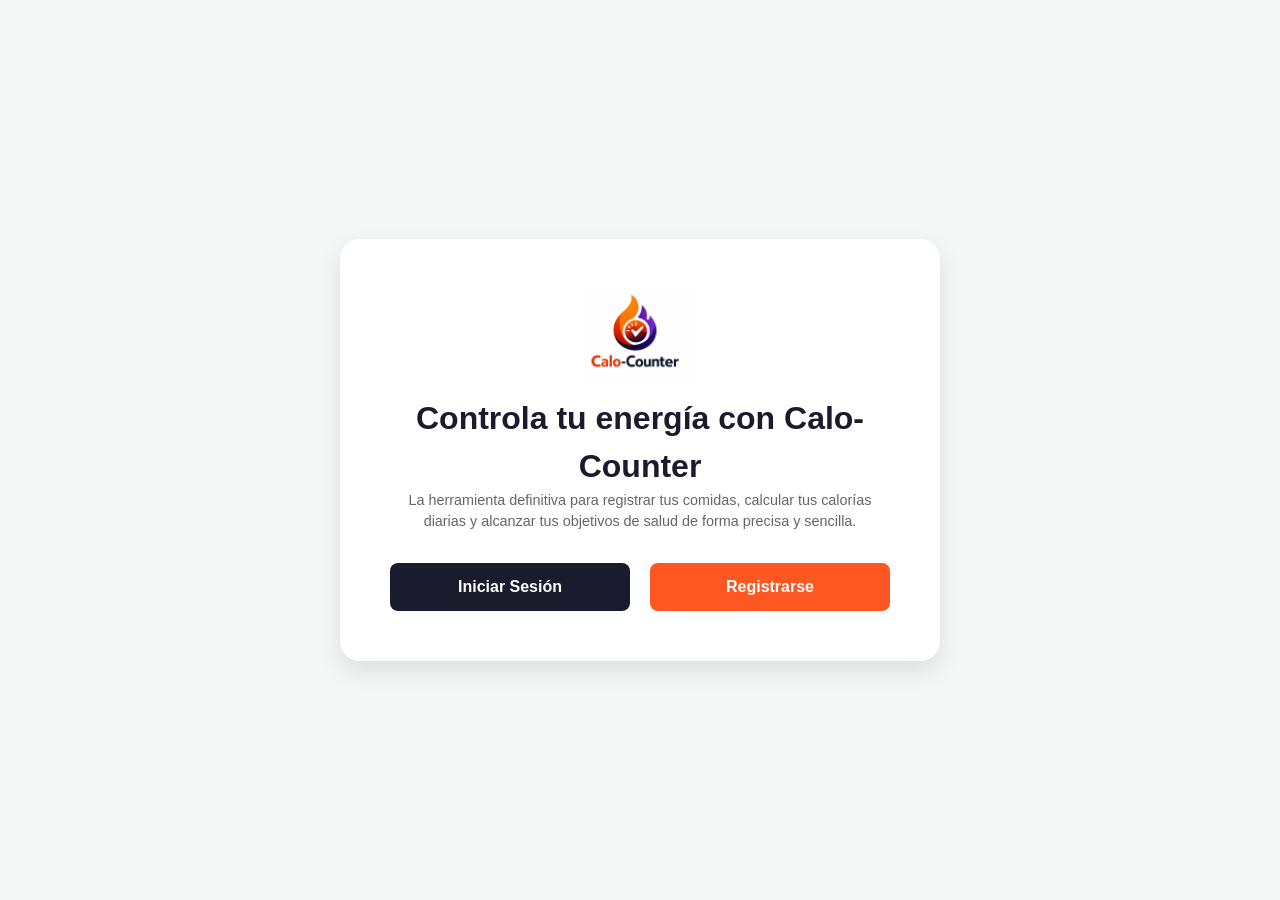
<file: calo-counter/landing/index.html>
<!DOCTYPE html>
<html lang="es">
<head>
    <meta charset="UTF-8">
    <meta name="viewport" content="width=device-width, initial-scale=1.0">
    <title>Bienvenido a Calo-Counter</title>
    <link rel="stylesheet" href="style.css">
</head>
<body>
<div class="pagina-centrada">
    <div class="seccion-inicio">
        <img src="logo.png" alt="Logo" style="width: 120px;">
        <h1 style="color: #1A1C2E;">Controla tu energía con Calo-Counter</h1>
        <p>La herramienta definitiva para registrar tus comidas, calcular tus calorías diarias y alcanzar tus objetivos de salud de forma precisa y sencilla.</p>
        
        <div class="botones-grupo">
            <a href="login.html" class="secundario">Iniciar Sesión</a>
            <a href="registrarse.html" class="principal-link">Registrarse</a>
        </div>
    </div>
</div>
</body>
</html>
</file>
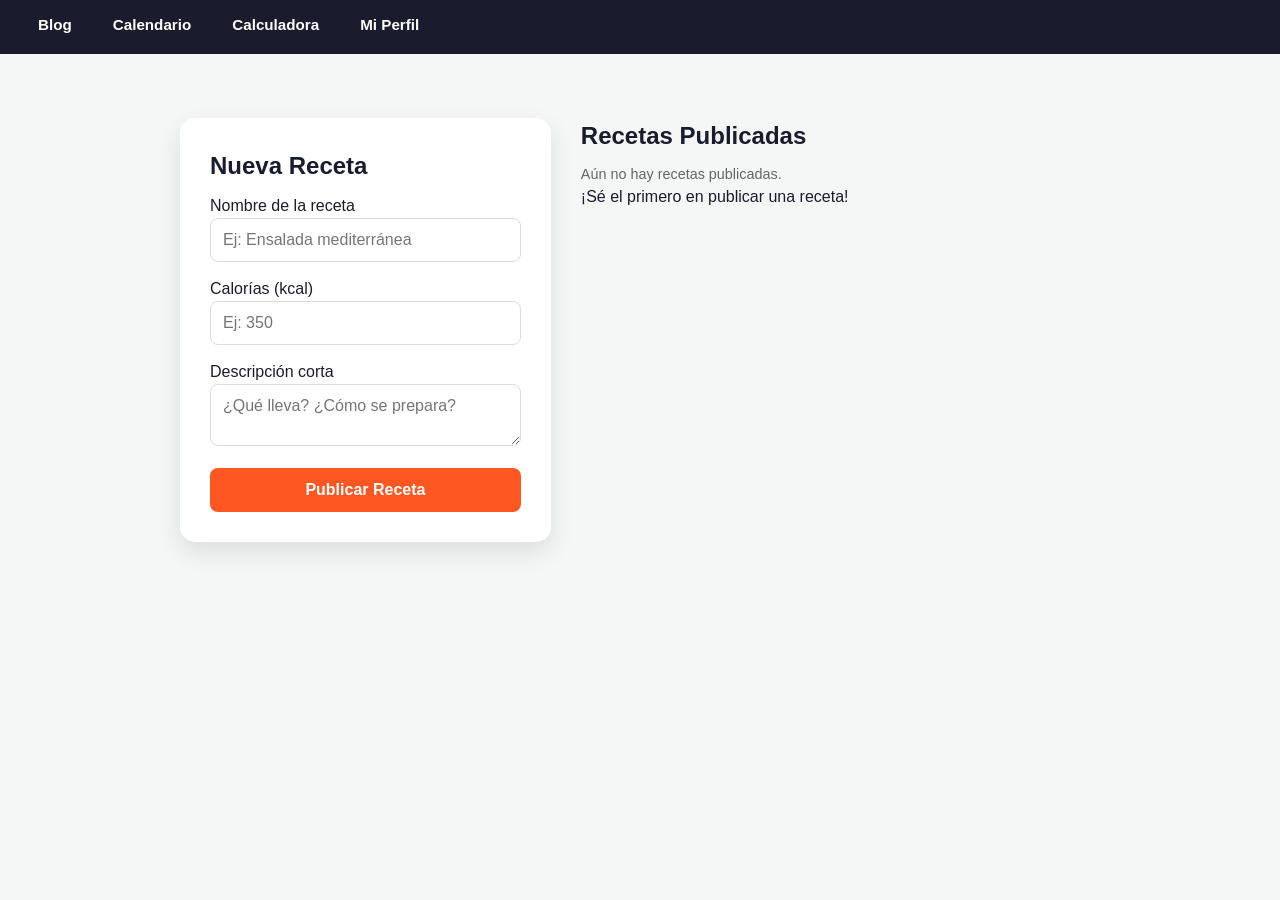
<file: calo-counter/landing/blog.html>
<!DOCTYPE html>
<html lang="es">
<head>
    <meta charset="UTF-8">
    <meta name="viewport" content="width=device-width, initial-scale=1.0">
    <title>Blog de Recetas - Calo-Counter</title>
    <link rel="stylesheet" href="style.css">
</head>
<body>
    <nav class="menu-navegacion">
        <ul class="lista-menu">
            <li><a href="blog.html"        class="enlace-menu">Blog</a></li>
            <li><a href="calendario.html" class="enlace-menu">Calendario</a></li>
            <li><a href="aplicativo.html" class="enlace-menu">Calculadora</a></li>
            <li><a href="perfil.html"     class="enlace-menu">Mi Perfil</a></li>
        </ul>
    </nav>

    <div class="layout-principal">

        <div class="tarjeta">
            <h2>Nueva Receta</h2>

            <form id="formNuevaReceta" class="formulario-receta">

                <label for="inputNombre">Nombre de la receta</label>
                <input
                    type="text"
                    id="inputNombre"
                    placeholder="Ej: Ensalada mediterránea"
                    required
                >

                <label for="inputCalorias">Calorías (kcal)</label>
                <input
                    type="number"
                    id="inputCalorias"
                    placeholder="Ej: 350"
                    min="1"
                    required
                >

                <label for="inputDescripcion">Descripción corta</label>
                <textarea
                    id="inputDescripcion"
                    placeholder="¿Qué lleva? ¿Cómo se prepara?"
                    required
                ></textarea>

                <button type="submit" class="boton-principal">
                    Publicar Receta
                </button>

            </form>
        </div>

        <div class="zona-recetas">
            <h2>Recetas Publicadas</h2>

            <p class="contador-recetas" id="contadorTexto">
                Cargando recetas...
            </p>

            <div id="listaRecetas"></div>
        </div>

    </div>

    <script>
        var listaRecetas = [];

        function cargarRecetasDeStorage() {
            var datosGuardados = localStorage.getItem('recetasBlog');
            if (datosGuardados) {
                listaRecetas = JSON.parse(datosGuardados);
            } else {
                listaRecetas = [];
            }
        }

        function guardarRecetasEnStorage() {
            localStorage.setItem('recetasBlog', JSON.stringify(listaRecetas));
        }

        function actualizarContador() {
            var contadorTexto = document.getElementById('contadorTexto');
            var total = listaRecetas.length;

            if (total === 0) {
                contadorTexto.innerHTML = 'Aún no hay recetas publicadas.';
            } else if (total === 1) {
                contadorTexto.innerHTML = '<strong>1</strong> receta publicada';
            } else {
                contadorTexto.innerHTML = '<strong>' + total + '</strong> recetas publicadas';
            }
        }

        function mostrarRecetas() {
            var contenedor = document.getElementById('listaRecetas');
            contenedor.innerHTML = '';

            if (listaRecetas.length === 0) {
                contenedor.innerHTML = `
                    <div class="mensaje-vacio">
                        <span></span>
                        ¡Sé el primero en publicar una receta!
                    </div>
                `;
                actualizarContador();
                return;
            }

            listaRecetas.forEach(function(receta, i) {
                var tarjeta = document.createElement('div');
                tarjeta.classList.add('tarjeta-receta');

                tarjeta.innerHTML = `
                    <div class="receta-cabecera">
                        <span class="receta-nombre">${receta.nombre}</span>
                        <span class="badge-calorias">${receta.calorias} kcal</span>
                    </div>
                    <p class="receta-descripcion">${receta.descripcion}</p>
                    <button class="boton-eliminar" onclick="eliminarReceta(${i})">
                        Eliminar
                    </button>
                `;

                contenedor.appendChild(tarjeta);
            });

            actualizarContador();
        }

        function eliminarReceta(indice) {
            var confirmar = confirm('¿Seguro que quieres eliminar esta receta?');

            if (confirmar) {
                listaRecetas.splice(indice, 1);
                guardarRecetasEnStorage();
                mostrarRecetas();
            }
        }

        document.getElementById('formNuevaReceta').addEventListener('submit', function(e) {
            e.preventDefault();

            var nombre      = document.getElementById('inputNombre').value.trim();
            var calorias    = document.getElementById('inputCalorias').value;
            var descripcion = document.getElementById('inputDescripcion').value.trim();

            var nuevaReceta = {
                nombre:      nombre,
                calorias:    parseInt(calorias),
                descripcion: descripcion
            };

            listaRecetas.unshift(nuevaReceta);
            guardarRecetasEnStorage();
            mostrarRecetas();
            document.getElementById('formNuevaReceta').reset();
        });

        cargarRecetasDeStorage();
        mostrarRecetas();
    </script>

</body>
</html>
</file>
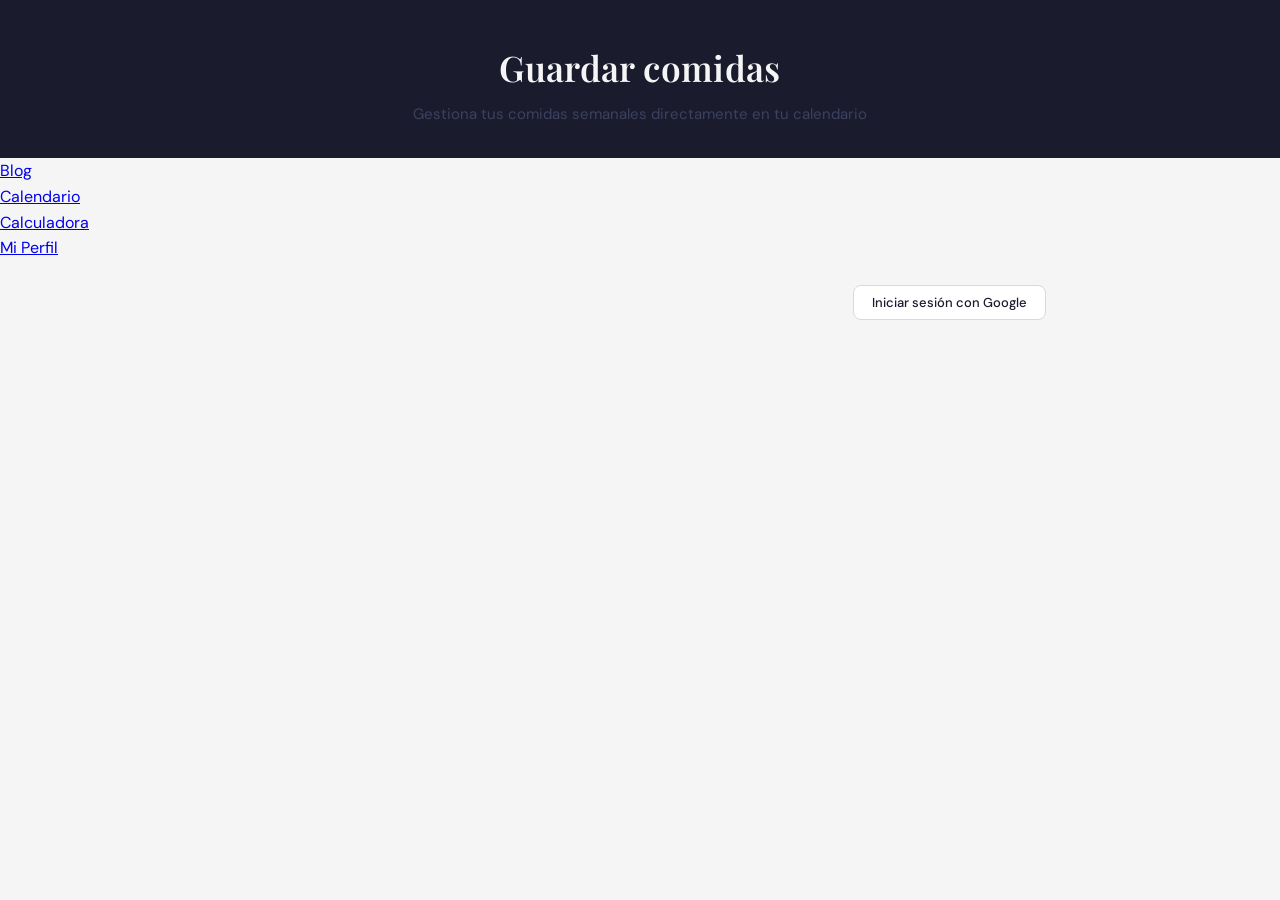
<file: calo-counter/landing/calendario.html>
<!DOCTYPE html>
<html lang="es">
<head>
    <meta charset="UTF-8">
    <meta name="viewport" content="width=device-width, initial-scale=1.0">
    <title>Guardar comidas en google calendar</title>
    <link rel="stylesheet" href="EstiloCalendario.css">
</head>
<body>

  <header class="page-header">
    <h1>Guardar comidas</h1>
    <p>Gestiona tus comidas semanales directamente en tu calendario</p>
  </header>
    <nav class="menu-navegacion">
        <ul class="lista-menu">
            <li><a href="blog.html"        class="enlace-menu">Blog</a></li>
            <li><a href="calendario.html" class="enlace-menu">Calendario</a></li>
            <li><a href="aplicativo.html" class="enlace-menu">Calculadora</a></li>
            <li><a href="perfil.html"     class="enlace-menu">Mi Perfil</a></li>
        </ul>
    </nav>
  <div class="session-bar">
    <button id="btn-login" class="btn-session">Iniciar sesión con Google</button>
    <button id="btn-logout" class="btn-session logout" style="display:none;">Cerrar sesión</button>
  </div>

  <div id="calendar-content" style="display:none;">
    <p>Elige tu plato, día y turno — guardaremos en tu Google Calendar durante las próximas 4 semanas.</p>

    <div class="main-wrapper">

      <!-- Formulario -->
      <div class="card reserva-form-box">
        <h3>Nueva comida semanal</h3>

        <label for="reserva-plato">Plato</label>
        <select id="reserva-plato">
          <option value="">— Elige un plato —</option>
          <option value="Paella Valenciana">Paella Valenciana</option>
          <option value="Cocido Madrileño">Cocido Madrileño</option>
          <option value="Gazpacho Andaluz">Gazpacho Andaluz</option>
          <option value="Tortilla de Patatas">Tortilla de Patatas</option>
          <option value="Fabada Asturiana">Fabada Asturiana</option>
        </select>

        <label for="reserva-dia">Día de la semana</label>
        <select id="reserva-dia">
          <option value="">— Elige un día —</option>
          <option value="MO">Lunes</option>
          <option value="TU">Martes</option>
          <option value="WE">Miércoles</option>
          <option value="TH">Jueves</option>
          <option value="FR">Viernes</option>
          <option value="SA">Sábado</option>
          <option value="SU">Domingo</option>
        </select>

        <label for="reserva-turno">Turno</label>
        <select id="reserva-turno">
          <option value="">— Elige un turno —</option>
          <option value="desayuno">☕ Desayuno (8:00 - 10:00)</option>
          <option value="almuerzo">🥐 Almuerzo (10:30 - 12:00)</option>
          <option value="comida">🍽️ Comida (14:00 - 16:00)</option>
          <option value="merienda">🍰 Merienda (17:00 - 19:00)</option>
          <option value="cena">🌙 Cena (21:00 - 23:00)</option>
        </select>

        <button id="btn-reservar" class="btn btn-primary">Guardar comida</button>
        <button id="btn-cancelar-todas" class="btn btn-danger">🗑 Borrar todas las comidas</button>
      </div>

      <!-- Lista -->
      <div class="card cal-wrapper">
        <h3>Próximas comidas</h3>
        <div id="lista-eventos"></div>
      </div>

    </div>
  </div>

  <script src="https://apis.google.com/js/api.js"></script>
  <script src="https://accounts.google.com/gsi/client"></script>
  <script src="ScriptCalendario.js"></script>
</body>
</html>
</file>
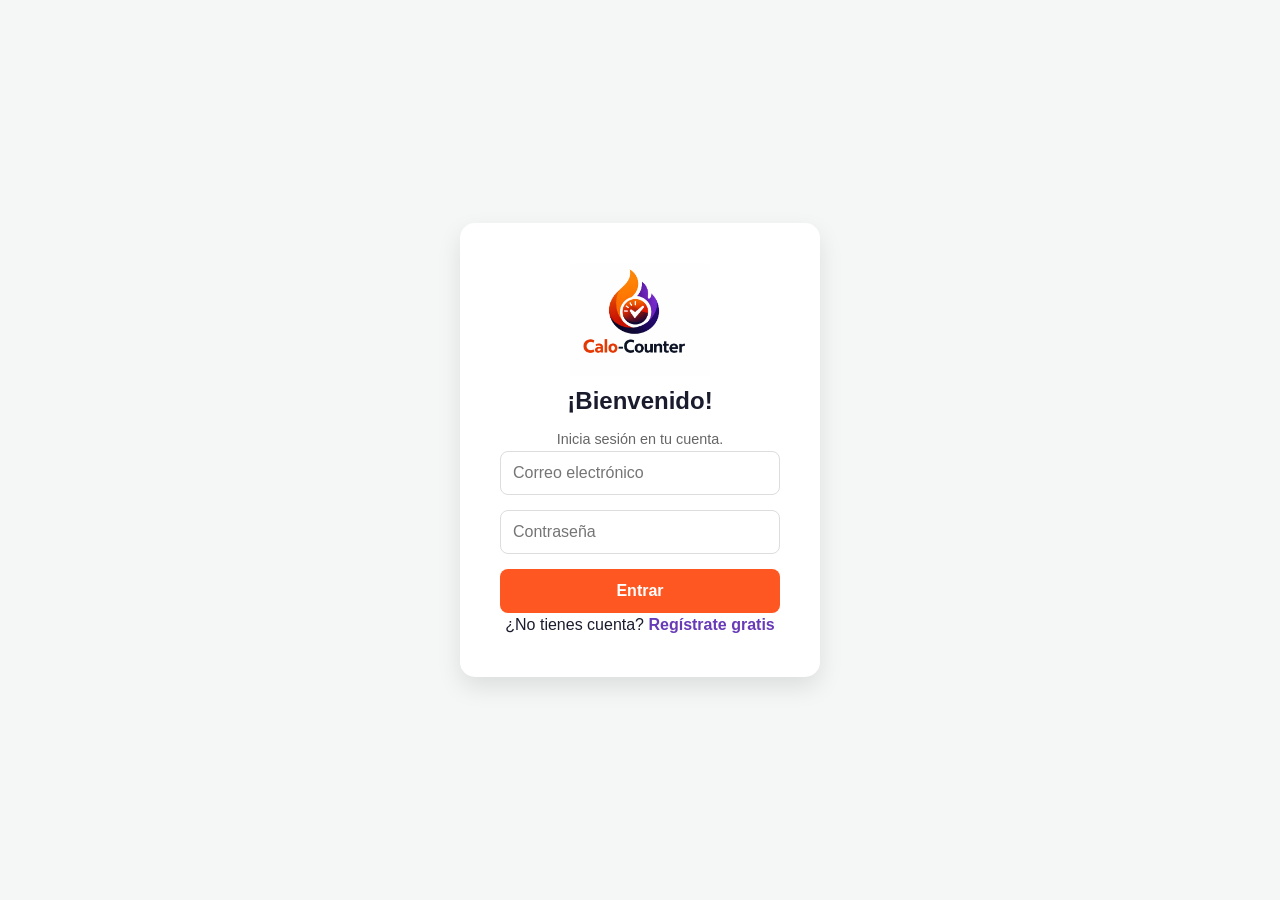
<file: calo-counter/landing/login.html>
<!DOCTYPE html>
<html lang="es">
<head>
    <meta charset="UTF-8">
    <meta name="viewport" content="width=device-width, initial-scale=1.0">
    <title>Login - Calo-Counter</title>
    <link rel="stylesheet" href="style.css">
</head>
<body>
    <div class="pagina-centrada">
    <div class="contenedor">
        <div class="tarjeta-formulario">
            <img src="logo.png" alt="Calo-Counter Logo" class="logo" style="width: 50%; height: 70%;">
            <h2>¡Bienvenido!</h2>
            <p>Inicia sesión en tu cuenta.</p>
            
            <form id="formLogin">
                <input type="email" id="loginEmail" placeholder="Correo electrónico" required>
                <input type="password" id="loginPassword" placeholder="Contraseña" required>
                
                <button type="submit" class="boton-principal">Entrar</button>
            </form>
            
            <div class="texto-pie">
                ¿No tienes cuenta? <a href="registrarse.html">Regístrate gratis</a>
            </div>
        </div>
    </div>
    </div>
    <script src="script.js"></script>
</body>
</html>
</file>
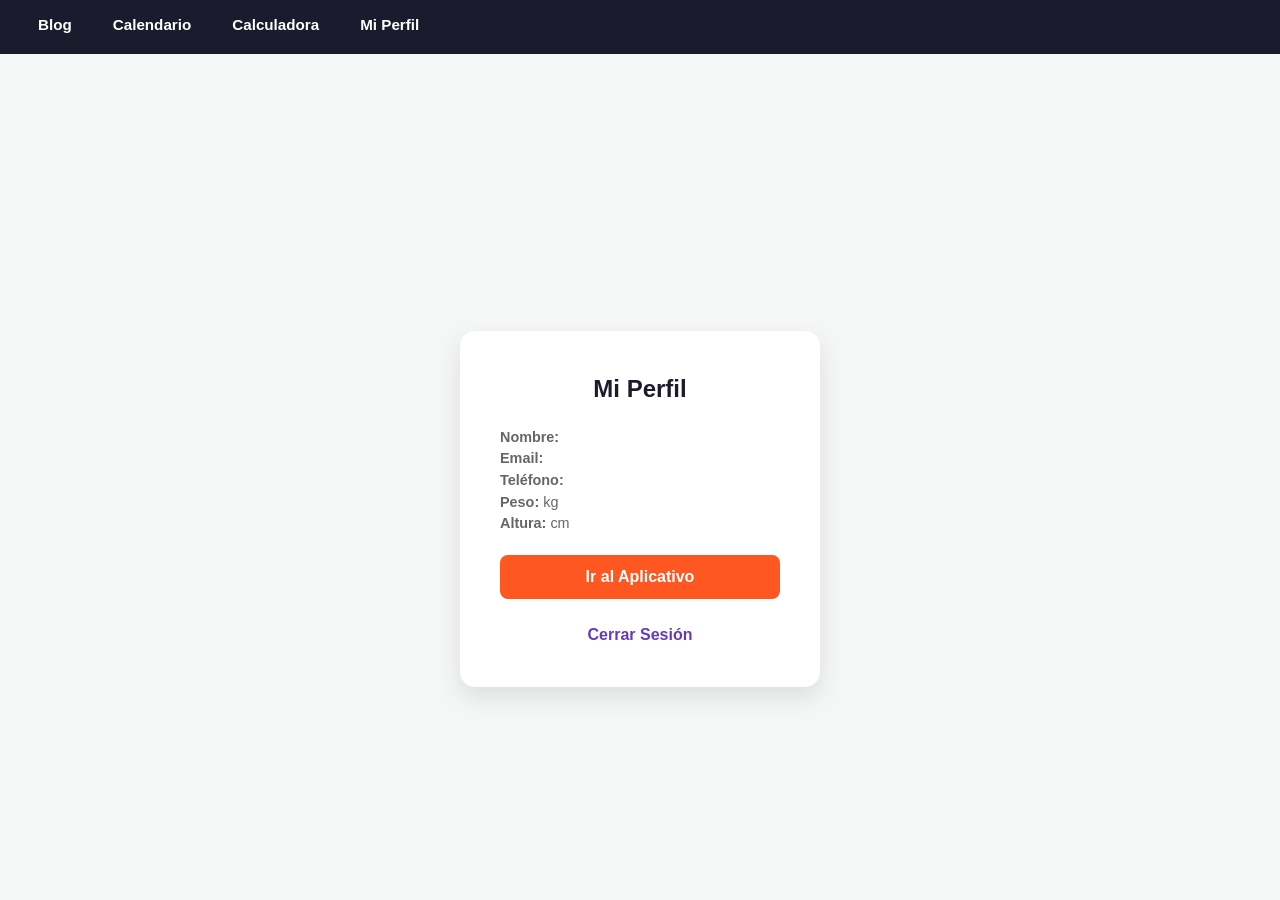
<file: calo-counter/landing/perfil.html>
<!DOCTYPE html>
<html lang="es">
<head>
    <meta charset="UTF-8">
    <title>Mi Perfil - Calo-Counter</title>
    <link rel="stylesheet" href="style.css">
</head>
<body>
    <nav class="menu-navegacion">
        <ul class="lista-menu">
            <li><a href="blog.html"        class="enlace-menu">Blog</a></li>
            <li><a href="calendario.html" class="enlace-menu">Calendario</a></li>
            <li><a href="aplicativo.html" class="enlace-menu">Calculadora</a></li>
            <li><a href="perfil.html"     class="enlace-menu">Mi Perfil</a></li>
        </ul>
    </nav>
    <div class="pagina-centrada "> 
    <div class="contenedor">
        <div class="tarjeta-formulario">
            <h2 style="color: #1A1C2E;">Mi Perfil</h2>
            <div style="text-align: left; margin: 20px 0; color: #333;">
                <p><strong>Nombre:</strong> <span id="verNombre"></span></p>
                <p><strong>Email:</strong> <span id="verEmail"></span></p>
                <p><strong>Teléfono:</strong> <span id="verTel"></span></p>
                <p><strong>Peso:</strong> <span id="verPeso"></span> kg</p>
                <p><strong>Altura:</strong> <span id="verAltura"></span> cm</p>
            </div>
            <button onclick="window.location.href='aplicativo.html'" class="boton-principal">Ir al Aplicativo</button>
            <br><br>
            <a href="index.html" style="color: #673AB7; text-decoration: none;">Cerrar Sesión</a>
        </div>
    </div>
    </div>
    <script src="script.js"></script>
</body>
</html>
</file>
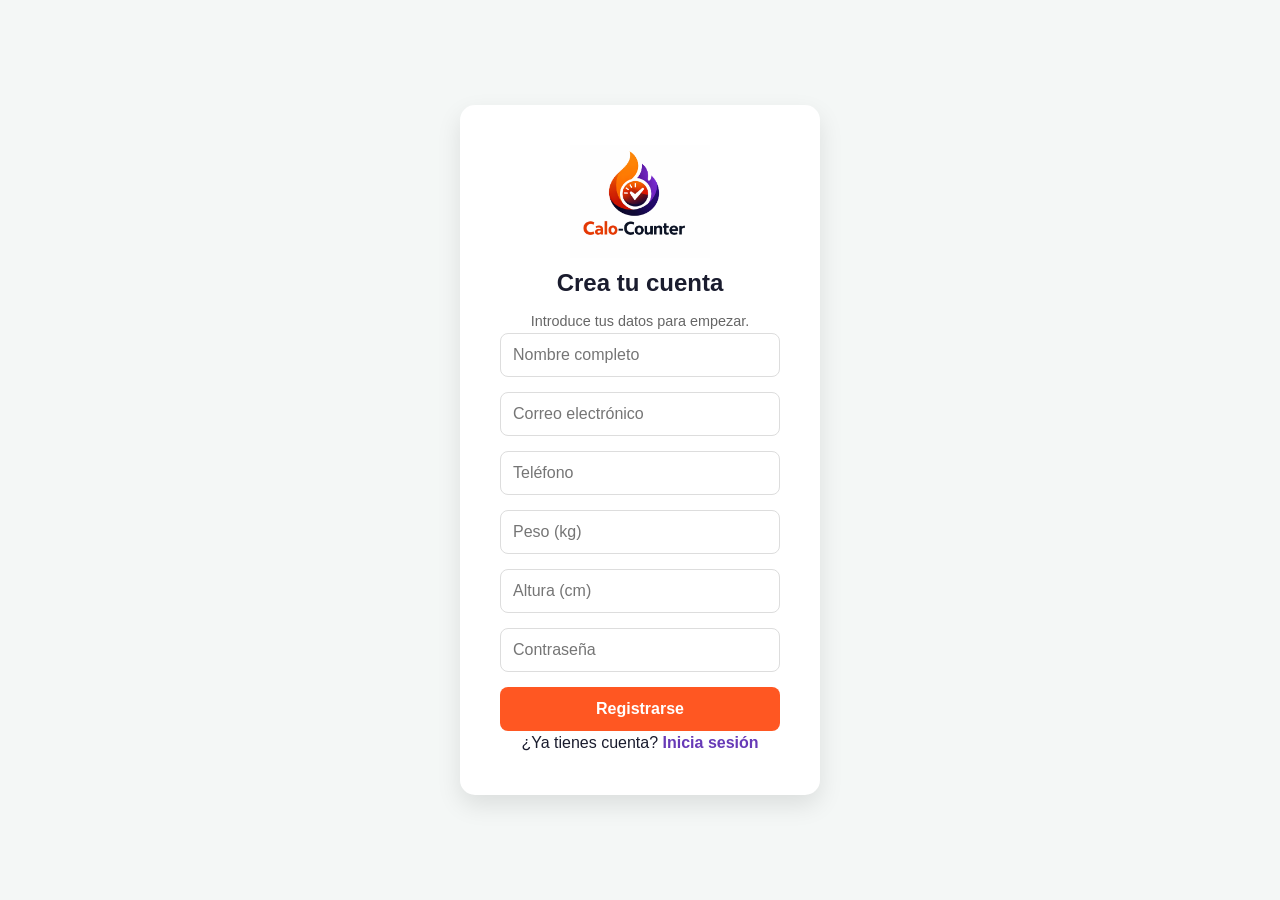
<file: calo-counter/landing/registrarse.html>
<!DOCTYPE html>
<html lang="es">
<head>
    <meta charset="UTF-8">
    <meta name="viewport" content="width=device-width, initial-scale=1.0">
    <title>Registro - Calo-Counter</title>
    <link rel="stylesheet" href="style.css">
</head>
<body>
    <div class="pagina-centrada">
    <div class="contenedor">
        <div class="tarjeta-formulario">
            <img src="logo.png" alt="Calo-Counter Logo" class="logo" style="width: 50%; height: 70%;">
            <h2>Crea tu cuenta</h2>
            <p>Introduce tus datos para empezar.</p>
            
            <form id="formRegistro">
                <input type="text" id="nombre" placeholder="Nombre completo" required>
                <input type="email" id="email" placeholder="Correo electrónico" required>
                <input type="tel" id="telefono" placeholder="Teléfono" required>
                
                <div class="fila">
                    <input type="number" id="peso" placeholder="Peso (kg)" required>
                    <input type="number" id="altura" placeholder="Altura (cm)" required>
                </div>

                <input type="password" id="password" placeholder="Contraseña" required>
                
                <button type="submit" class="boton-principal">Registrarse</button>
            </form>
            
            <div class="texto-pie">
                ¿Ya tienes cuenta? <a href="login.html">Inicia sesión</a>
            </div>
        </div>
    </div>
    </div>
    </body>

    <script src="script.js"></script>
</body>
</html>
</file>
<file: calo-counter/landing/style.css>
:root {
    --naranja: #FF5722;
    --naranja-dark: #E64A19;
    --azul-oscuro: #1A1C2E;
    --fondo-gris: #F4F7F6;
    --blanco: #FFFFFF;
    --gris-texto: #666666;
    --gris-borde: #dddddd;
    --violeta: #673AB7;
    --sombra: 0 10px 25px rgba(0, 0, 0, 0.1);
}

* {
    box-sizing: border-box;
    margin: 0;
    padding: 0;
}

body {
    font-family: 'Segoe UI', Tahoma, Geneva, Verdana, sans-serif;
    background-color: var(--fondo-gris);
    color: var(--azul-oscuro);
    min-height: 100vh;
    display: flex;
    flex-direction: column;
    line-height: 1.5;
}

h2 {
    color: var(--azul-oscuro);
    margin-bottom: 10px;
}

p {
    color: var(--gris-texto);
    font-size: 0.9rem;
}

a {
    color: var(--violeta);
    text-decoration: none;
    font-weight: bold;
    transition: all 0.2s;
}

a:hover {
    text-decoration: underline;
}
.seccion-inicio { 
    text-align: center; 
    max-width: 600px; 
    background: white; 
    padding: 50px; 
    border-radius: 20px; 
    box-shadow: 0 10px 25px rgba(0,0,0,0.1); }
.botones-grupo { 
    display: flex; 
    gap: 20px; 
    margin-top: 30px; }
.secundario { 
    background-color: #1A1C2E; 
    color: white; 
    padding: 12px 25px; 
    border-radius: 8px; 
    text-decoration: none; 
    font-weight: bold; 
    flex: 1; }
.principal-link { 
    background-color: #FF5722; 
    color: white; 
    padding: 12px 25px; 
    border-radius: 8px; 
    text-decoration: none; 
    font-weight: bold; 
    flex: 1; }

.pagina-centrada {
    flex: 1;
    display: flex;
    justify-content: center;
    align-items: center;
    padding: 30px 20px;
}

.contenedor {
    width: 100%;
    max-width: 400px;
    padding: 20px;
}

.layout-principal {
    max-width: 960px;
    margin: 0 auto;
    display: grid;
    grid-template-columns: 1fr 1.4fr;
    gap: 30px;
    align-items: start;
    padding: 0 20px;
}

.menu-navegacion {
    background-color: var(--azul-oscuro);
    width: 100%;
    padding: 0 20px;
    margin-bottom: 5%;
}

.lista-menu {
    list-style: none;
    display: flex;
    flex-wrap: wrap;
    gap: 5px;
}

.enlace-menu {
    display: block;
    padding: 14px 18px;
    color: var(--blanco);
    font-size: 0.95rem;
    border-bottom: 3px solid transparent;
}

.enlace-menu:hover {
    color: var(--naranja);
    border-bottom-color: var(--naranja);
    text-decoration: none;
}

.cabecera {
    text-align: center;
    margin-bottom: 35px;
}

.cabecera img {
    width: 70px;
    margin-bottom: 12px;
}

.cabecera h1 {
    font-size: 2rem;
}

.cabecera h1 span {
    color: var(--naranja);
}

.tarjeta, .tarjeta-formulario {
    background-color: var(--blanco);
    border-radius: 15px;
    padding: 30px;
    box-shadow: var(--sombra);
}

.tarjeta-formulario {
    padding: 40px;
    text-align: center;
}

input, textarea {
    width: 100%;
    padding: 12px;
    margin-bottom: 15px;
    border: 1px solid var(--gris-borde);
    border-radius: 8px;
    font-size: 1rem;
    font-family: inherit;
    transition: border-color 0.25s;
}

input:focus, textarea:focus {
    outline: none;
    border-color: var(--naranja);
}

.boton-principal {
    width: 100%;
    padding: 13px;
    background-color: var(--naranja);
    color: var(--blanco);
    border: none;
    border-radius: 8px;
    font-size: 1rem;
    font-weight: bold;
    cursor: pointer;
    transition: background 0.3s ease;
}

.boton-principal:hover {
    background-color: var(--naranja-dark);
}

.tarjeta-receta {
    background-color: var(--blanco);
    border-radius: 12px;
    padding: 20px;
    box-shadow: 0 6px 18px rgba(0, 0, 0, 0.08);
    margin-bottom: 18px;
    animation: aparecer 0.35s ease forwards;
}

.badge-calorias {
    background-color: var(--naranja);
    color: var(--blanco);
    font-size: 0.8rem;
    font-weight: bold;
    padding: 4px 10px;
    border-radius: 20px;
}

.boton-eliminar {
    background: none;
    border: 1px solid #ffccbc;
    color: var(--naranja);
    padding: 5px 14px;
    border-radius: 6px;
    cursor: pointer;
    transition: all 0.2s;
}

.boton-eliminar:hover {
    background-color: var(--naranja);
    color: var(--blanco);
}

@keyframes aparecer {
    from { opacity: 0; transform: translateY(12px); }
    to { opacity: 1; transform: translateY(0); }
}

@media (max-width: 700px) {
    .layout-principal {
        grid-template-columns: 1fr;
    }
}

@media (max-width: 500px) {
    .enlace-menu {
        font-size: 0.85rem;
        padding: 11px 12px;
    }
}
</file>
<file: calo-counter/landing/EstiloCalendario.css>
@import url('https://fonts.googleapis.com/css2?family=Playfair+Display:wght@500;600&family=DM+Sans:wght@400;500&display=swap');

:root {
  --crema:       #F5F5F5;
  --crema-dark:  #E8E8EC;
  --terracota:   #FF5722;
  --terracota-light: #FFCCBC;
  --terracota-dark:  #E64A19;
  --oliva:       #1A1C2E;
  --oliva-light: #3D4060;
  --texto:       #1A1C2E;
  --texto-suave: #6B6B80;
  --borde:       #D8D8E0;
  --radio:       10px;
  --radio-lg:    16px;
  --sombra:      0 2px 12px rgba(26,28,46,0.10);
}

*, *::before, *::after { box-sizing: border-box; margin: 0; padding: 0; }

body {
  font-family: 'DM Sans', sans-serif;
  background-color: var(--crema);
  color: var(--texto);
  font-size: 16px;
  line-height: 1.6;
  min-height: 100vh;
}


.page-header {
  background-color: var(--oliva);
  padding: 2.5rem 2rem 2rem;
  text-align: center;
}

.page-header h1 {
  font-family: 'Playfair Display', serif;
  font-size: 2.2rem;
  font-weight: 600;
  color: var(--crema);
  letter-spacing: 0.01em;
}

.page-header p {
  color: var(--oliva-light);
  font-size: 15px;
  margin-top: 6px;
}

.main-wrapper {
  max-width: 860px;
  margin: 2.5rem auto;
  padding: 0 1.5rem;
  display: grid;
  grid-template-columns: 1fr 1fr;
  gap: 1.5rem;
  align-items: start;
}

@media (max-width: 640px) {
  .main-wrapper { grid-template-columns: 1fr; }
}


.card {
  background: #fff;
  border: 1px solid var(--borde);
  border-radius: var(--radio-lg);
  padding: 1.75rem;
  box-shadow: var(--sombra);
}

.card h3 {
  font-family: 'Playfair Display', serif;
  font-size: 1.2rem;
  font-weight: 500;
  color: var(--texto);
  margin-bottom: 1.25rem;
  padding-bottom: 0.75rem;
  border-bottom: 1px solid var(--crema-dark);
  display: flex;
  align-items: center;
  gap: 8px;
}

.card h3::before {
  content: '';
  display: inline-block;
  width: 4px;
  height: 18px;
  background: var(--terracota);
  border-radius: 2px;
}


.reserva-form-box label {
  display: block;
  font-size: 12px;
  font-weight: 500;
  text-transform: uppercase;
  letter-spacing: 0.08em;
  color: var(--texto-suave);
  margin-bottom: 5px;
  margin-top: 1rem;
}

.reserva-form-box label:first-of-type { margin-top: 0; }

.reserva-form-box select,
.reserva-form-box input[type="text"],
.reserva-form-box input[type="date"],
.reserva-form-box input[type="time"] {
  width: 100%;
  padding: 10px 14px;
  border: 1px solid var(--borde);
  border-radius: var(--radio);
  background: var(--crema);
  color: var(--texto);
  font-family: 'DM Sans', sans-serif;
  font-size: 14px;
  appearance: none;
  -webkit-appearance: none;
  cursor: pointer;
  transition: border-color 0.2s, box-shadow 0.2s;
}

.reserva-form-box select:focus,
.reserva-form-box input:focus {
  outline: none;
  border-color: var(--terracota);
  box-shadow: 0 0 0 3px rgba(196,98,45,0.12);
}

.reserva-form-box select {
  background-image: url("data:image/svg+xml,%3Csvg xmlns='http://www.w3.org/2000/svg' width='12' height='8' viewBox='0 0 12 8'%3E%3Cpath d='M1 1l5 5 5-5' stroke='%237A7268' stroke-width='1.5' fill='none' stroke-linecap='round'/%3E%3C/svg%3E");
  background-repeat: no-repeat;
  background-position: right 14px center;
  padding-right: 36px;
}


.btn {
  display: inline-flex;
  align-items: center;
  justify-content: center;
  gap: 7px;
  width: 100%;
  padding: 11px 20px;
  margin-top: 1.25rem;
  border: none;
  border-radius: var(--radio);
  font-family: 'DM Sans', sans-serif;
  font-size: 14px;
  font-weight: 500;
  cursor: pointer;
  transition: background 0.2s, transform 0.1s;
}

.btn:active { transform: scale(0.98); }

.btn-primary {
  background: var(--terracota);
  color: #fff;
}

.btn-primary:hover { background: var(--terracota-dark); }

.btn-danger {
  background: #FEF2F2;
  color: #991B1B;
  border: 1px solid #FECACA;
  margin-top: 0.75rem;
}

.btn-danger:hover { background: #FEE2E2; }


.session-bar {
  display: flex;
  justify-content: flex-end;
  gap: 10px;
  max-width: 860px;
  margin: 1.5rem auto 0;
  padding: 0 1.5rem;
}

.btn-session {
  padding: 8px 18px;
  border-radius: 8px;
  font-family: 'DM Sans', sans-serif;
  font-size: 13px;
  font-weight: 500;
  cursor: pointer;
  transition: background 0.2s;
  border: 1px solid var(--borde);
  background: #fff;
  color: var(--texto);
}

.btn-session:hover { background: var(--crema-dark); }

.btn-session.logout {
  background: var(--crema-dark);
  color: var(--texto-suave);
}

.cal-wrapper h3 {
  font-family: 'Playfair Display', serif;
  font-size: 1.2rem;
  font-weight: 500;
  margin-bottom: 1rem;
  padding-bottom: 0.75rem;
  border-bottom: 1px solid var(--crema-dark);
  display: flex;
  align-items: center;
  gap: 8px;
}

.cal-wrapper h3::before {
  content: '';
  display: inline-block;
  width: 4px;
  height: 18px;
  background: var(--oliva);
  border-radius: 2px;
}

.evento-item {
  display: flex;
  flex-direction: column;
  gap: 3px;
  padding: 12px 14px;
  border-radius: var(--radio);
  border: 1px solid var(--borde);
  background: var(--crema);
  margin-bottom: 8px;
  transition: border-color 0.2s;
}

.evento-item:hover { border-color: var(--oliva-light); }

.evento-item strong {
  font-size: 14px;
  font-weight: 500;
  color: var(--texto);
}

.evento-item span {
  font-size: 12px;
  color: var(--texto-suave);
}

.btn-borrar {
  align-self: flex-end;
  margin-top: 6px;
  padding: 5px 12px;
  font-size: 12px;
  font-family: 'DM Sans', sans-serif;
  background: none;
  border: 1px solid var(--terracota-light);
  color: var(--terracota-dark);
  border-radius: 6px;
  cursor: pointer;
  transition: background 0.2s;
}

.btn-borrar:hover {
  background: #FEF2F2;
}


#lista-eventos p {
  font-size: 14px;
  color: var(--texto-suave);
  text-align: center;
  padding: 1.5rem 0;
  font-style: italic;
}


#calendar-content > p {
  font-size: 14px;
  color: var(--texto-suave);
  max-width: 860px;
  margin: 0 auto 1.5rem;
  padding: 0 1.5rem;
}
</file>
